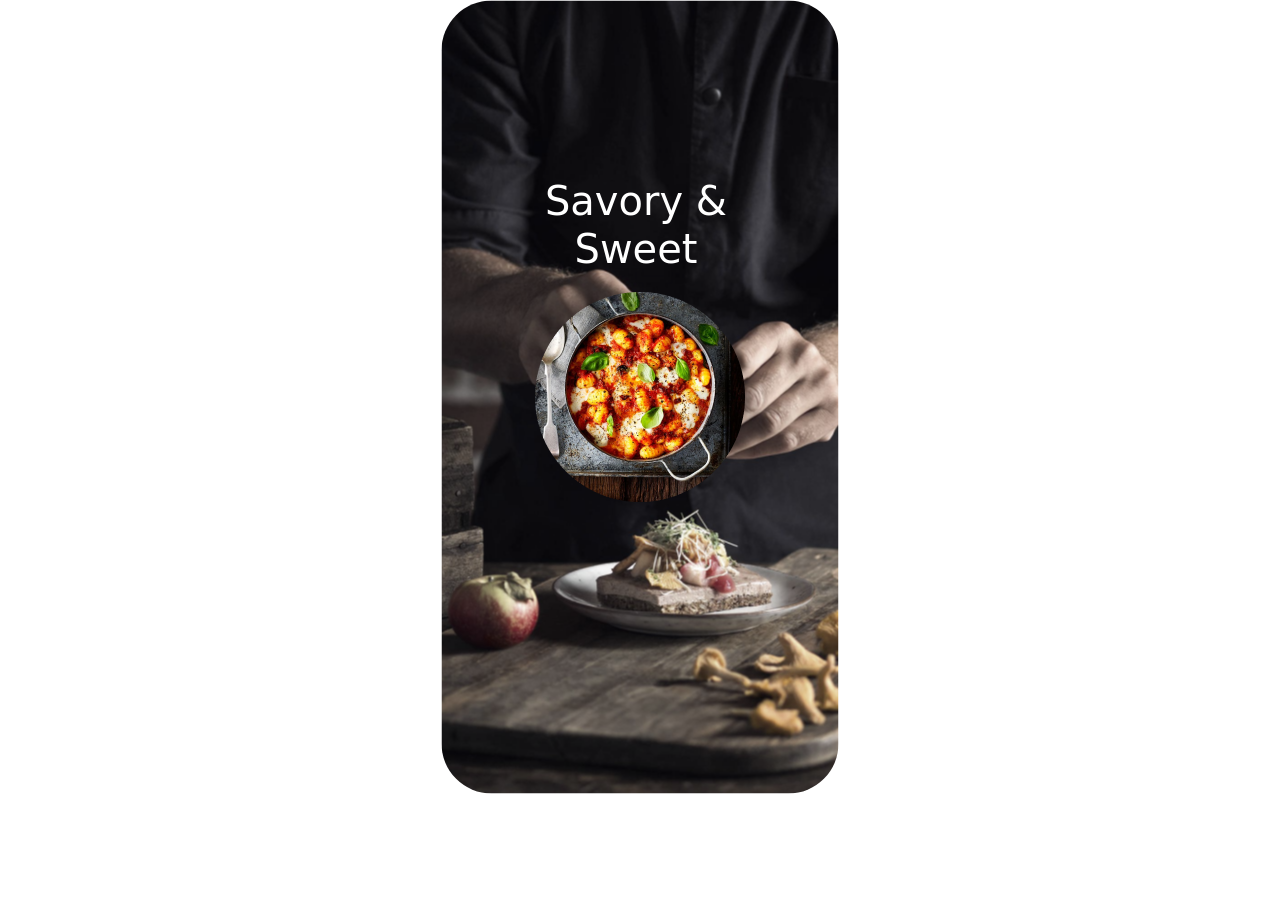
<file: index.html>
<!DOCTYPE html>
<html lang="en">

<head>
    <meta charset="UTF-8">
    <meta name="viewport" content="width=device-width, initial-scale=1.0">
    <link rel="stylesheet" href="assets/css/style.css">
    <link rel="stylesheet" href="https://cdnjs.cloudflare.com/ajax/libs/font-awesome/6.7.2/css/all.min.css"
        integrity="sha512-Evv84Mr4kqVGRNSgIGL/F/aIDqQb7xQ2vcrdIwxfjThSH8CSR7PBEakCr51Ck+w+/U6swU2Im1vVX0SVk9ABhg=="
        crossorigin="anonymous" referrerpolicy="no-referrer" />
    <title>Food App</title>
    <script src="assets/js/script.js" defer></script>
</head>

<body>

    <div class="container">
        <div class="entry">
            <h4>Savory & Sweet</h4>
            <img class="img-bg" src="assets/img/chef-main-page.png" alt="">
            <a href="main-page.html"><img class="img-btn" src="assets/img/main-food.png" alt=""></a>
        </div>
    </div>
</body>

</html>
</file>
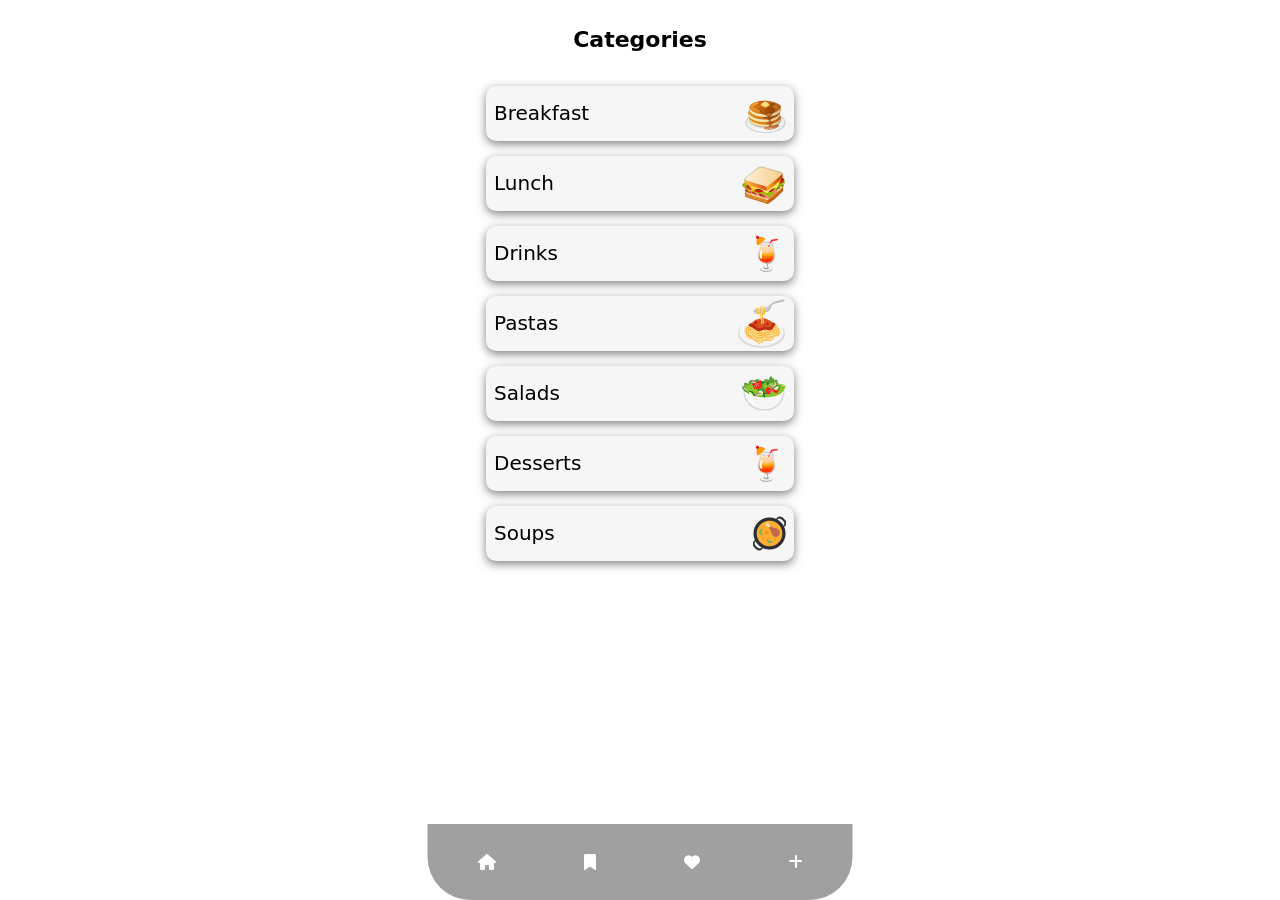
<file: categories.html>
<!DOCTYPE html>
<html lang="en">
<head>
    <meta charset="UTF-8">
    <meta name="viewport" content="width=device-width, initial-scale=1.0">
    <title>Categories</title>
    <link rel="stylesheet" href="assets/css/style.css">
    <link rel="stylesheet" href="https://cdnjs.cloudflare.com/ajax/libs/font-awesome/6.7.2/css/all.min.css"
    integrity="sha512-Evv84Mr4kqVGRNSgIGL/F/aIDqQb7xQ2vcrdIwxfjThSH8CSR7PBEakCr51Ck+w+/U6swU2Im1vVX0SVk9ABhg=="
    crossorigin="anonymous" referrerpolicy="no-referrer" />
    <script src="assets/js/script.js" defer></script>
</head>
<body>
    <div class="categori-container">
        <h5>Categories</h5>
        <div class="foods">
            <h4>Breakfast</h4>
            <img src="assets/img/image1.png" alt="">
        </div>
        <div class="foods">
            <h4>Lunch</h4>
            <img src="assets/img/image3.png" alt="">
        </div>
        <div class="foods">
            <h4>Drinks</h4>
            <img src="assets/img/image5.png" alt="">
        </div>
        <div class="foods">
            <h4>Pastas</h4>
            <img src="assets/img/image6.png" alt="">
        </div>
        <div class="foods">
            <h4>Salads</h4>
            <img src="assets/img/image4.png" alt="">
        </div>
        <div class="foods">
            <h4>Desserts</h4>
            <img src="assets/img/image5.png" alt="">
        </div>
        <div class="foods">
            <h4>Soups</h4>
            <img src="assets/img/image2.png" alt="">
        </div>
        <div class="navbar">
            <a href="main-page.html"><i class="fa-solid fa-house"></i></a>
            <a href="categories.html"><i class="fa-solid fa-bookmark"></i></a>
            <a href="favorites.html"><i class="fa-solid fa-heart"></i></a>
            <a href="recipe.html"><i class="fa-solid fa-plus"></i></a>
        </div>
    </div>
</body>
</html>
</file>
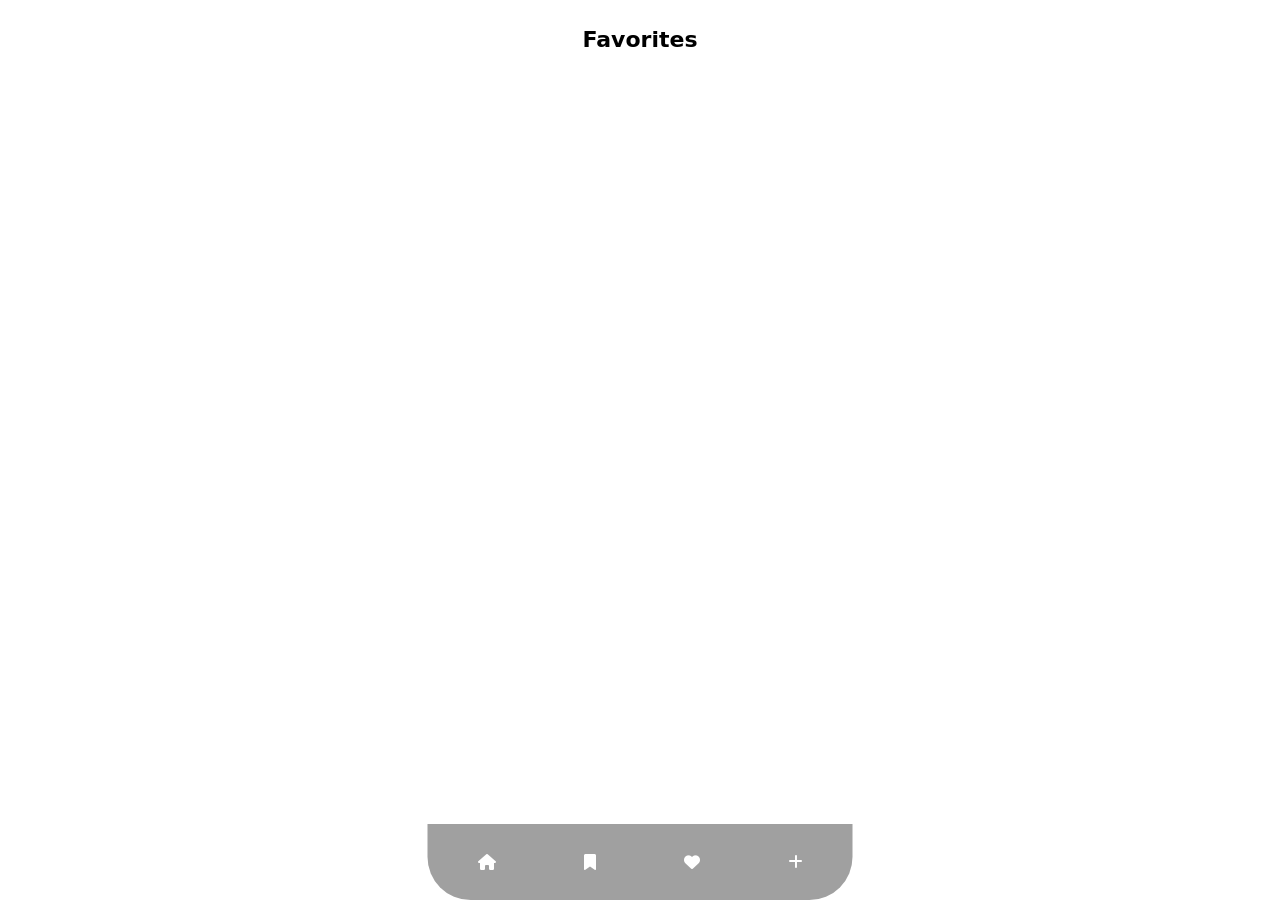
<file: favorites.html>
<!DOCTYPE html>
<html lang="en">

<head>
    <meta charset="UTF-8">
    <meta name="viewport" content="width=device-width, initial-scale=1.0">
    <link rel="stylesheet" href="assets/css/style.css">
    <link rel="stylesheet" href="https://cdnjs.cloudflare.com/ajax/libs/font-awesome/6.7.2/css/all.min.css"
        integrity="sha512-Evv84Mr4kqVGRNSgIGL/F/aIDqQb7xQ2vcrdIwxfjThSH8CSR7PBEakCr51Ck+w+/U6swU2Im1vVX0SVk9ABhg=="
        crossorigin="anonymous" referrerpolicy="no-referrer" />
    <title>Favorites</title>
    <script src="assets/js/script.js" defer></script>
</head>

<body>
    <div class="fav-container">
        <div class="fav-head">
            <h5>Favorites</h5>
        </div>
        <div class="navbar">
            <a href="main-page.html"><i class="fa-solid fa-house"></i></a>
            <a href="categories.html"><i class="fa-solid fa-bookmark"></i></a>
            <a href="favorites.html"><i class="fa-solid fa-heart"></i></a>
            <a href="recipe.html"><i class="fa-solid fa-plus"></i></a>
        </div>
    </div>
</body>

</html>
</file>
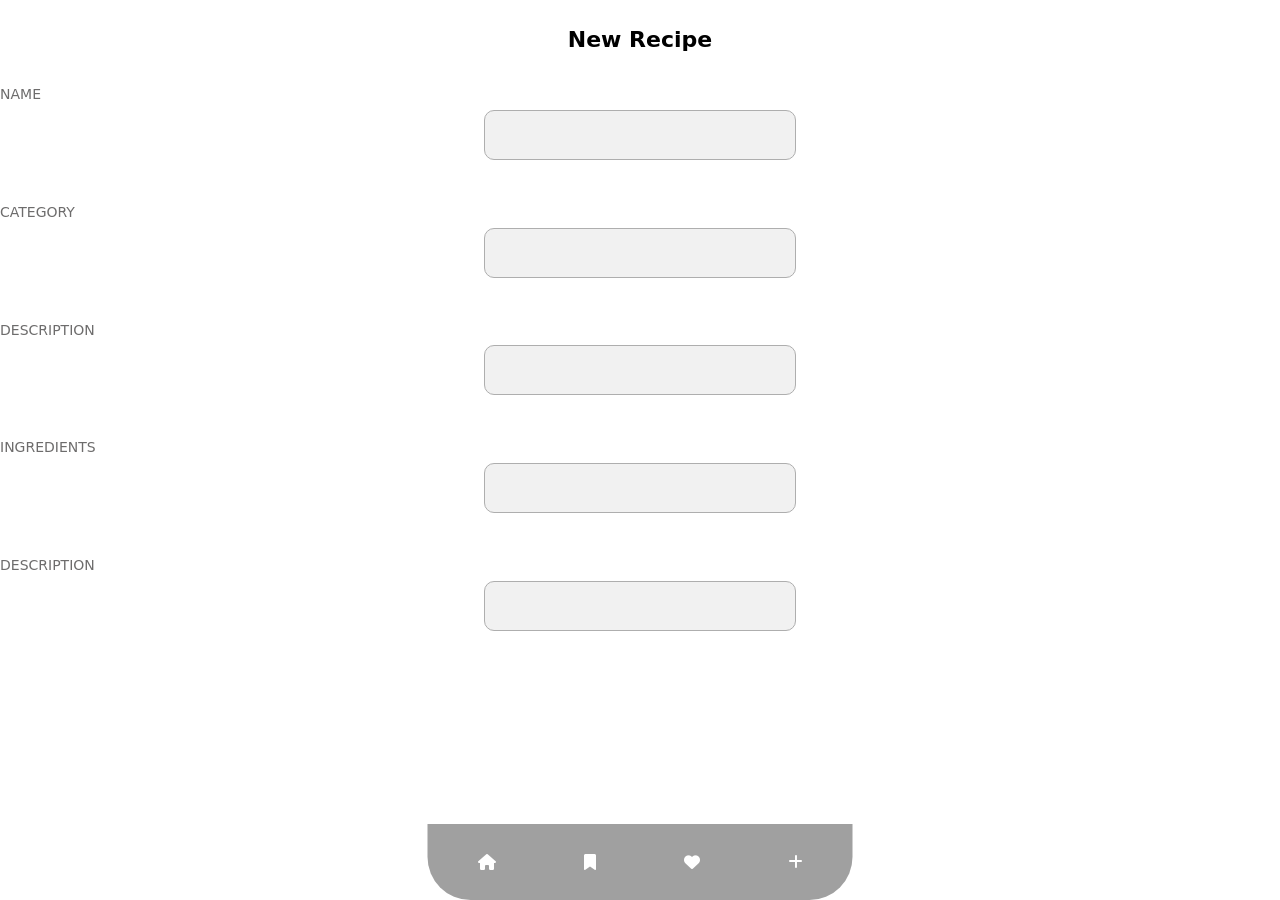
<file: recipe.html>
<!DOCTYPE html>
<html lang="en">
<head>
    <meta charset="UTF-8">
    <meta name="viewport" content="width=device-width, initial-scale=1.0">
    <link rel="stylesheet" href="assets/css/style.css">
    <link rel="stylesheet" href="https://cdnjs.cloudflare.com/ajax/libs/font-awesome/6.7.2/css/all.min.css"
        integrity="sha512-Evv84Mr4kqVGRNSgIGL/F/aIDqQb7xQ2vcrdIwxfjThSH8CSR7PBEakCr51Ck+w+/U6swU2Im1vVX0SVk9ABhg=="
        crossorigin="anonymous" referrerpolicy="no-referrer" />
    <title>Recipe</title>
    <script src="assets/js/script.js" defer></script>
</head>
<body>
    <div class="recipe-container">
        <h5>New Recipe</h5>
        <div class="input-recipe">
            <p>NAME</p>
            <input type="text" name="" id="">
        </div>
        <div class="input-recipe">
            <p>CATEGORY</p>
            <input type="text" name="" id="">
        </div>
        <div class="input-recipe">
            <p>DESCRIPTION</p>
            <input type="text" name="" id="">
        </div>
        <div class="input-recipe">
            <p>INGREDIENTS</p>
            <input type="text" name="" id="">
        </div>
        <div class="input-recipe">
            <p>DESCRIPTION</p>
            <input type="text" name="" id="">
        </div>
        <div class="navbar">
            <a href="main-page.html"><i class="fa-solid fa-house"></i></a>
            <a href="categories.html"><i class="fa-solid fa-bookmark"></i></a>
            <a href="favorites.html"><i class="fa-solid fa-heart"></i></a>
            <a href="recipe.html"><i class="fa-solid fa-plus"></i></a>
        </div>
    </div>
</body>
</html>
</file>
<file: assets/css/style.css>
* {
    margin: 0;
    padding: 0;
    box-sizing: border-box;
}

body {
    font-family: system-ui;

}
.container {
    height: 793px;
    display: flex; 
    justify-content: center; 
    align-items: center; 
    position: relative; 
}

.entry {
    min-width: 425px;
}

.container h4 {
    position: absolute;
    z-index: 2;
    color: #ffffff;
    margin-top: -220px;
    margin-left: 84px;
    text-align: center;
    width: 249px;
    font-size: 40px;
    font-weight: 400;
    line-height: 48.41px;
}
.img-bg {
    z-index: 1;
    position: absolute;
    border-radius: 50px;
    filter: grayscale(50%);
    top: 50%;
    left: 50%;
    transform: translate(-50%, -50%);
}

.img-btn {
    z-index: 2;
    position: absolute;
    top: 50%; 
    left: 50%; 
    transform: translate(-50%, -50%); 
    animation: pulse 1.5s infinite;
}

@keyframes pulse {
    0% {
        transform: translate(-50%, -50%) scale(1); 
    }
    50% {
        transform: translate(-50%, -50%) scale(1.1); 
    }
    100% {
        transform: translate(-50%, -50%) scale(1); 
    }
}

/* main-page */

.search {

    color: #000000;
    font-size: 22px;
    font-weight: 600;
    line-height: 26.63px;

}

.search h5 {
    margin-top: 27px;
    margin-bottom: 16px;
    color: #000000;
    font-size: 22px;
    font-weight: 600;
    line-height: 26.63px;
    text-align: center;
    margin-bottom: 32px;
}

.head-kitchen {
    display: flex;
    flex-direction: column;
    align-items: flex-start;
    margin-right: 87px;
}

.head-kitchen h5 {
    color: #000000;
    font-size: 20px;
    font-weight: 600;
    line-height: 24.2px;
    text-align: left;
}

.head-kitchen p {
    color: #424242;
    font-size: 15px;
    font-weight: 400;
    line-height: 18.15px;
    margin-top: 8px;
    margin-bottom: 27px;
    text-align: left;
}

.food-menu {
    margin-bottom: 11px;
}

.foodMenu{
    margin-bottom: 80px;
}

.main-container {
    display: flex;
    flex-direction: column;
    align-items: center;
    text-align: center;
    height: 793px;
}

.menu-content {
    margin-bottom: 10px;
    background-color: #F6F6F6;
    border-radius: 20px;
    padding: 5px 10px 5px 5px;
    box-sizing: 10px 10px black;
    margin-top: 17px;
    box-shadow: 1px 3px 15px rgba(0, 0, 0, 0.2);
}


.img-head {
    display: flex;
    cursor: pointer;

}


.img-head img{
    width: 100px;
    border-radius: 25px;
}

.kcal-min {
    display: flex;
    justify-content: center;
    align-items: center;
    gap: 5px;
    margin-left: 22px;
}

.food-head {
    display: flex;
    gap: 10px;
    position: relative;
    margin-top: 4px;
}


.food-head h4 {
    padding-right: 20px;
    width: 185px;
    color: #000000;
    font-size: 14px;
    font-weight: 500;
    line-height: 16.94px;
    cursor: pointer;

}

.kcal {
    display: flex;
    align-items: center;
    gap: 3px;
    font-size: 12px;
    margin-top: -20px;
}

.kcal p {
    color: #868686;
    font-size: 12px;
    font-weight: 500;
    line-height: 10.89px;
}

.min {
    display: flex;
    align-items: center;
    gap: 3px;
    font-size: 12px;
    margin-top: -20px;
}

.min p {
    color: #868686;
    font-size: 12px;
    font-weight: 500;
    line-height: 10.89px;
}

.navbar {
    position: fixed;
    bottom: 0;
    left: 50%;
    transform: translateX(-50%);
    background-color: #a0a0a0;
    display: flex;
    padding: 20px 40px;
    width: 100%;
    justify-content: space-between;
    border-radius: 0px 0px 43px 43px;
    align-items: flex-end;
    max-width: 425px;
    z-index: 1000;
}


.food-head i:hover {
    background-color: red;
    transition: 0.3s ease;
    cursor: pointer;
}

.food-head i {
    display: inline-flex;
    align-items: center;
    justify-content: center;
    width: 30px;
    height: 30px;
    border-radius: 50%;
}
#loading{
    margin-top: 100px;
}

.navbar i {
    border-radius: 50px;
    padding: 10px;
    color: #ffffff;
}

.navbar i:hover {
    background-color: #a6d3d6;
    transition: 0.3s ease;
    cursor: pointer;
}

.input {
    position: relative;
    display: flex;
    align-items: center;
    width: 300px;
}

.input i {
    position: absolute;
    left: 10px;
    color: gray;
}

.input input {
    width: 100%;
    padding: 10px 10px 10px 35px;
    border: 1px solid #ccc;
    border-radius: 5px;
    outline: none;
}

.input input:focus {
    border-color: #007bff;
    box-shadow: 0 0 5px rgba(0, 123, 255, 0.5);
    outline: none;
}

.foods {
    display: flex;
    justify-content: space-between;
    width: 308px;
    background-color: #F6F6F6;
    margin-bottom: 15px;
    border-radius: 10px;
    box-shadow: 0 3px 10px rgba(0, 0, 0, 0.5);
    align-items: center;
    padding: 8px;
    height: 55px;
    cursor: pointer;
}

.categori-container {
    display: flex;
    flex-direction: column;
    align-items: center;
    height: 793px;
}

.categori-container h5 {
    margin-top: 27px;
    margin-bottom: 16px;
    color: #000000;
    font-size: 22px;
    font-weight: 600;
    line-height: 26.63px;
    text-align: center;
    margin-bottom: 32px;
}

.foods h4 {
    color: #000000;
    font-size: 20px;
    font-weight: 500;
    line-height: 24.2px;
}

/* favorites */

.fav-head h5 {
    margin-top: 27px;
    margin-bottom: 16px;
    color: #000000;
    font-size: 22px;
    font-weight: 600;
    line-height: 26.63px;
    text-align: center;
    margin-bottom: 32px;
}

.input-recipe input:focus {
    border-color: #007bff;
    box-shadow: 0 0 5px rgba(0, 123, 255, 0.5);
    outline: none;
}

.input-recipe input {
    border-radius: 10px;
    background-color: #f1f1f1;
    display: flex;
    flex-direction: column;
    width: 312px;
    margin: auto;
    margin-bottom: 44px;
    height: 50px;
    border: 1px solid #aeaeae;
    padding-left: 10px;
}

.recipe-container h5 {
    margin-top: 27px;
    margin-bottom: 16px;
    color: #000000;
    font-size: 22px;
    font-weight: 600;
    line-height: 26.63px;
    text-align: center;
    margin-bottom: 32px;
}

.input-recipe p {
    font-size: 14px;
    font-weight: 400;
    line-height: 16.94px;
    color: #6D6C6C;
    margin-bottom: 7px;
    margin-right: 200px;
    display: flex;
    justify-self: center;
    width: 100px;
}
</file>
